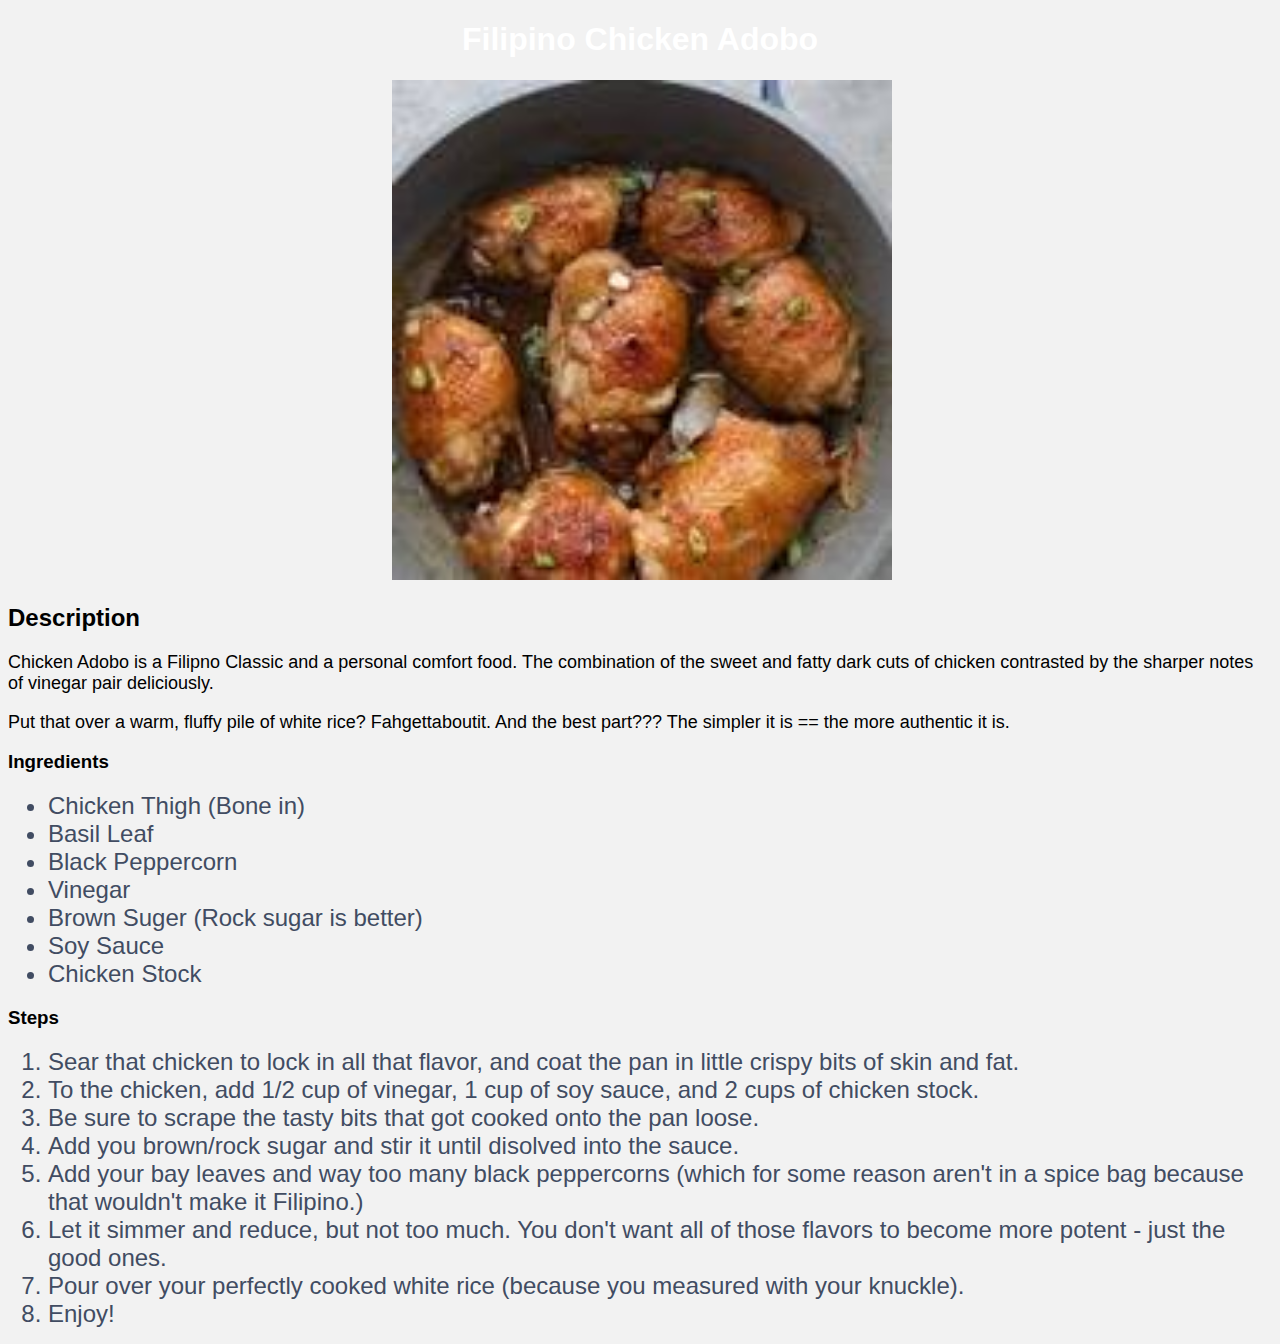
<file: recipes/adobo.html>
<!DOCTYPE html>
<html lang="en">
<head>
    <meta charset="UTF-8">
    <meta name="viewport" content="width=device-width, initial-scale=1.0">
    <link rel="stylesheet" href="../style.css">
    <title>Chicken Adobo</title>
</head>
<body>
  <div class="primary-header">
    <h1>Filipino Chicken Adobo</h1>
  </div>
  <div class="picture-div">
    <img src="images/chicken_adobo_image.jpg">
  </div>
  
  <h2>Description</h2>
  <p> Chicken Adobo is a Filipno Classic and a personal comfort food. The combination of the sweet and fatty dark cuts of chicken contrasted by the sharper notes of vinegar pair deliciously.</p>
  <p> Put that over a warm, fluffy pile of white rice? Fahgettaboutit. And the best part??? The simpler it is == the more authentic it is.</p>

  <h3>Ingredients</h3>
  <ul>
    <li>Chicken Thigh (Bone in)</li>
    <li>Basil Leaf</li>
    <li>Black Peppercorn</li>
    <li>Vinegar</li>
    <li>Brown Suger (Rock sugar is better)</li>
    <li>Soy Sauce</li>
    <li>Chicken Stock</li>
  </ul>
  <h3>Steps</h3>
  <ol>
    <li>Sear that chicken to lock in all that flavor, and coat the pan in little crispy bits of skin and fat.</li>
    <li>To the chicken, add 1/2 cup of vinegar, 1 cup of soy sauce, and 2 cups of chicken stock.</li>
    <li>Be sure to scrape the tasty bits that got cooked onto the pan loose.</li>
    <li>Add you brown/rock sugar and stir it until disolved into the sauce.</li>
    <li>Add your bay leaves and way too many black peppercorns (which for some reason aren't in a spice bag because that wouldn't make it Filipino.)</li>
    <li>Let it simmer and reduce, but not too much. You don't want all of those flavors to become more potent - just the good ones.</li>
    <li>Pour over your perfectly cooked white rice (because you measured with your knuckle).</li>
    <li>Enjoy!</li>
  </ol>
</body>
</html>
</file>
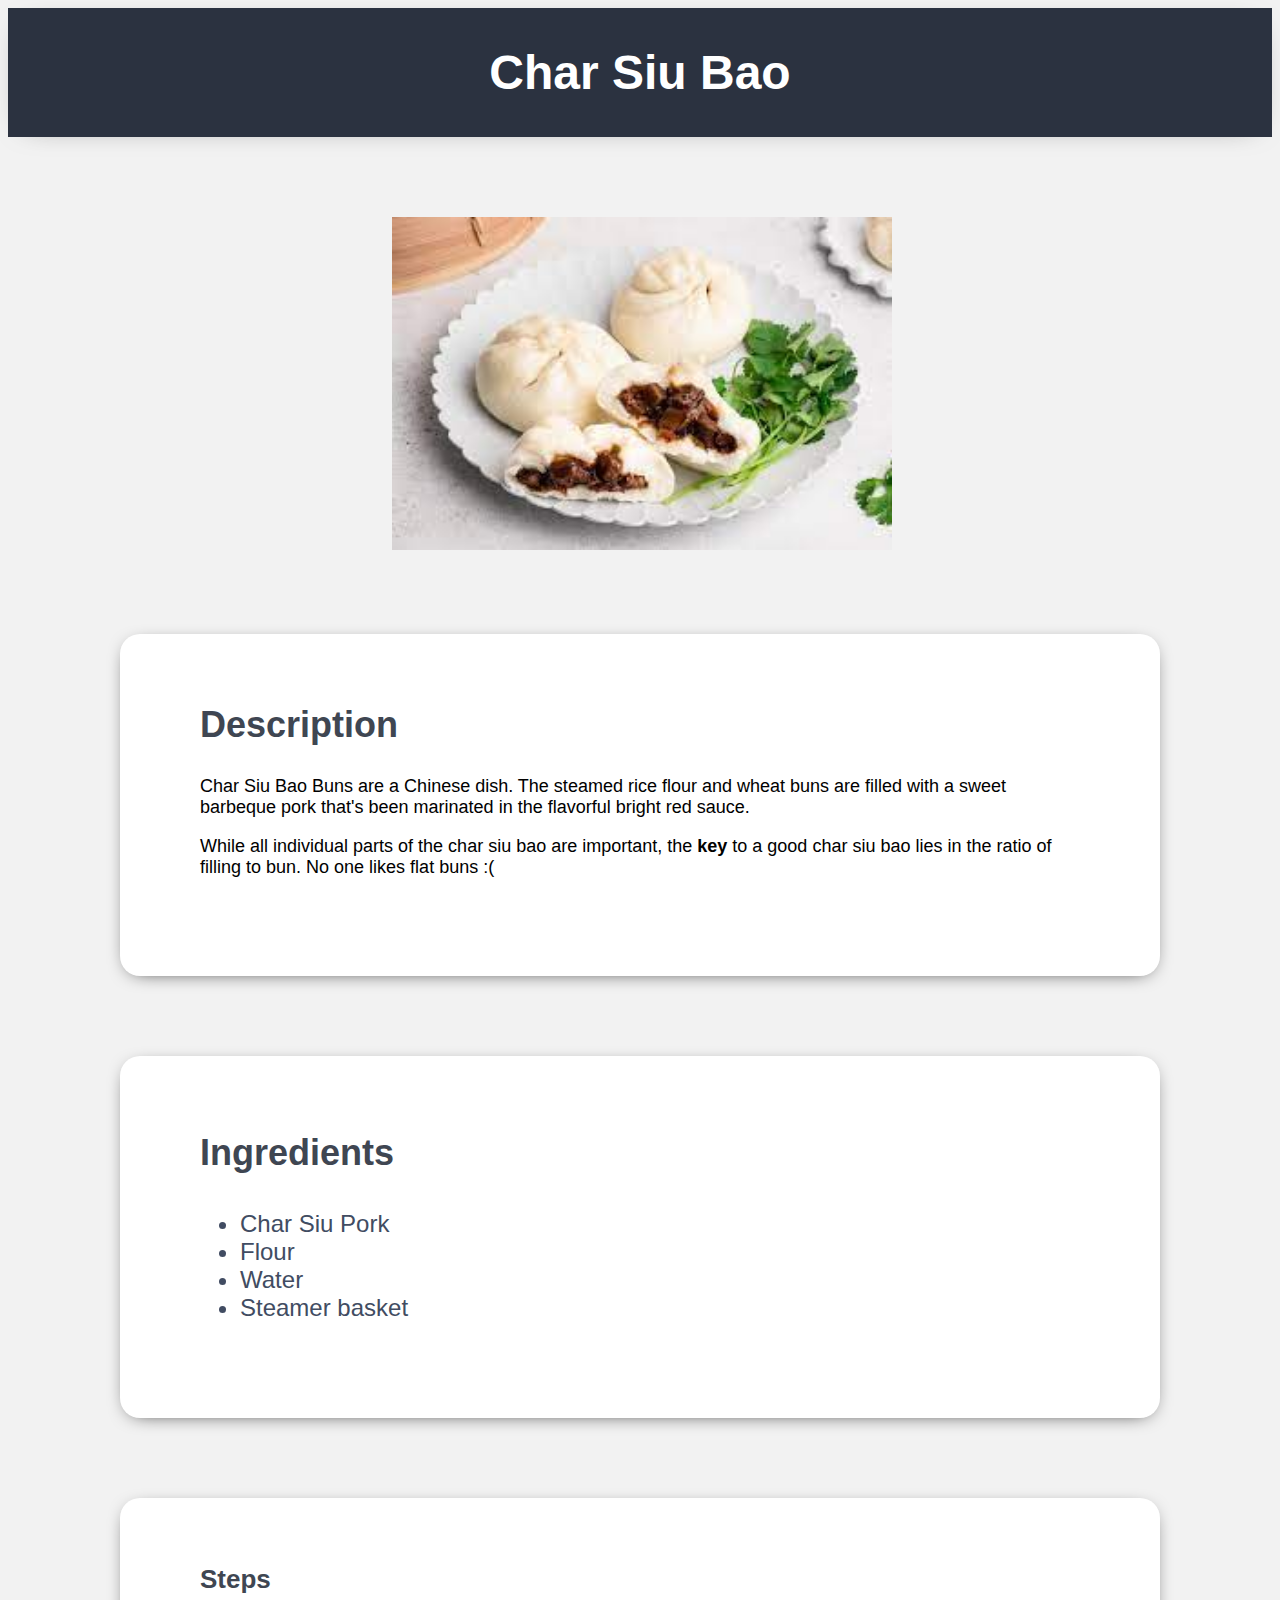
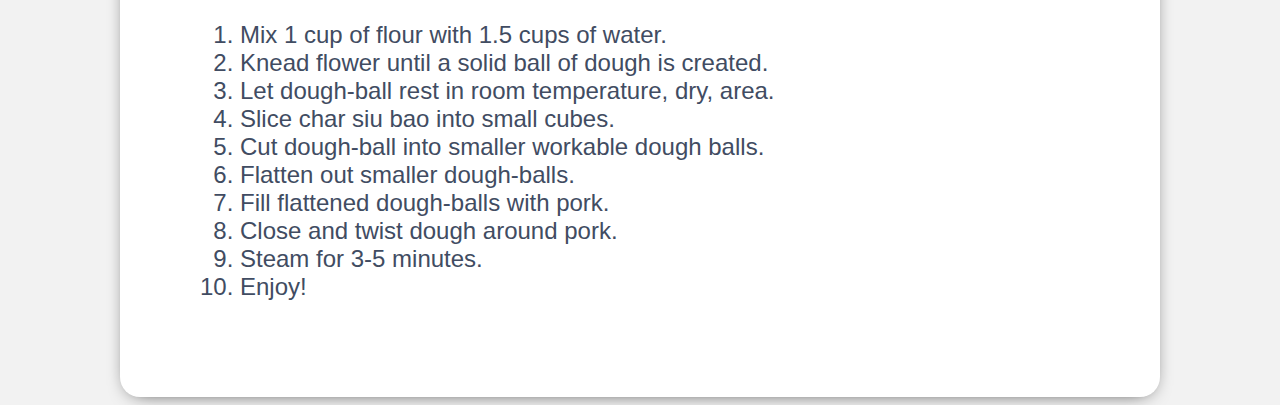
<file: recipes/csbao.html>
<!DOCTYPE html>
<html lang="en">
<head>
    <meta charset="UTF-8">
    <meta name="viewport" content="width=device-width, initial-scale=1.0">
    <link rel="stylesheet" href="../style.css">    
    <title>CSbao</title>
</head>
<body>
  <!-- why isn't the style applying? -->
  <div class="primary-nav">
    <h1>Char Siu Bao</h1>
  </div>
  <div class="picture-div">
    <img id="csbao-picture" src="images/csbao_image.jpg"> 
  </div>   
  <div class="description-content"> 
      <div>
        <h2 class="secondary-header">Description</h2>
        <p> Char Siu Bao Buns are a Chinese dish. The steamed rice flour and wheat buns are filled with a sweet barbeque pork that's been marinated in the flavorful bright red sauce.</p>
        <p> While all individual parts of the char siu bao are important, the <strong>key</strong> to a good char siu bao lies in the ratio of filling to bun. No one likes flat buns :(</p>
      </div>
    </div>
    <div class="ingredients-content">
      <h3 class="secondary-header">Ingredients</h3>
      <ul>
        <li>Char Siu Pork</li>
        <li>Flour</li>
        <li>Water</li>
        <li>Steamer basket</li>
      </ul>
    </div>
    <div class="steps-content">
      <h3 class="subheader">Steps</h3>
      <ol>
        <li>Mix 1 cup of flour with 1.5 cups of water.</li>
        <li>Knead flower until a solid ball of dough is created.</li>
        <li>Let dough-ball rest in room temperature, dry, area.</li>
        <li>Slice char siu bao into small cubes.</li>
        <li>Cut dough-ball into smaller workable dough balls.</li>
        <li>Flatten out smaller dough-balls.</li>
        <li>Fill flattened dough-balls with pork.</li>
        <li>Close and twist dough around pork.</li>
        <li>Steam for 3-5 minutes.</li>
        <li>Enjoy!</li>
      </ol>
    </div>
</body>
</html>
</file>
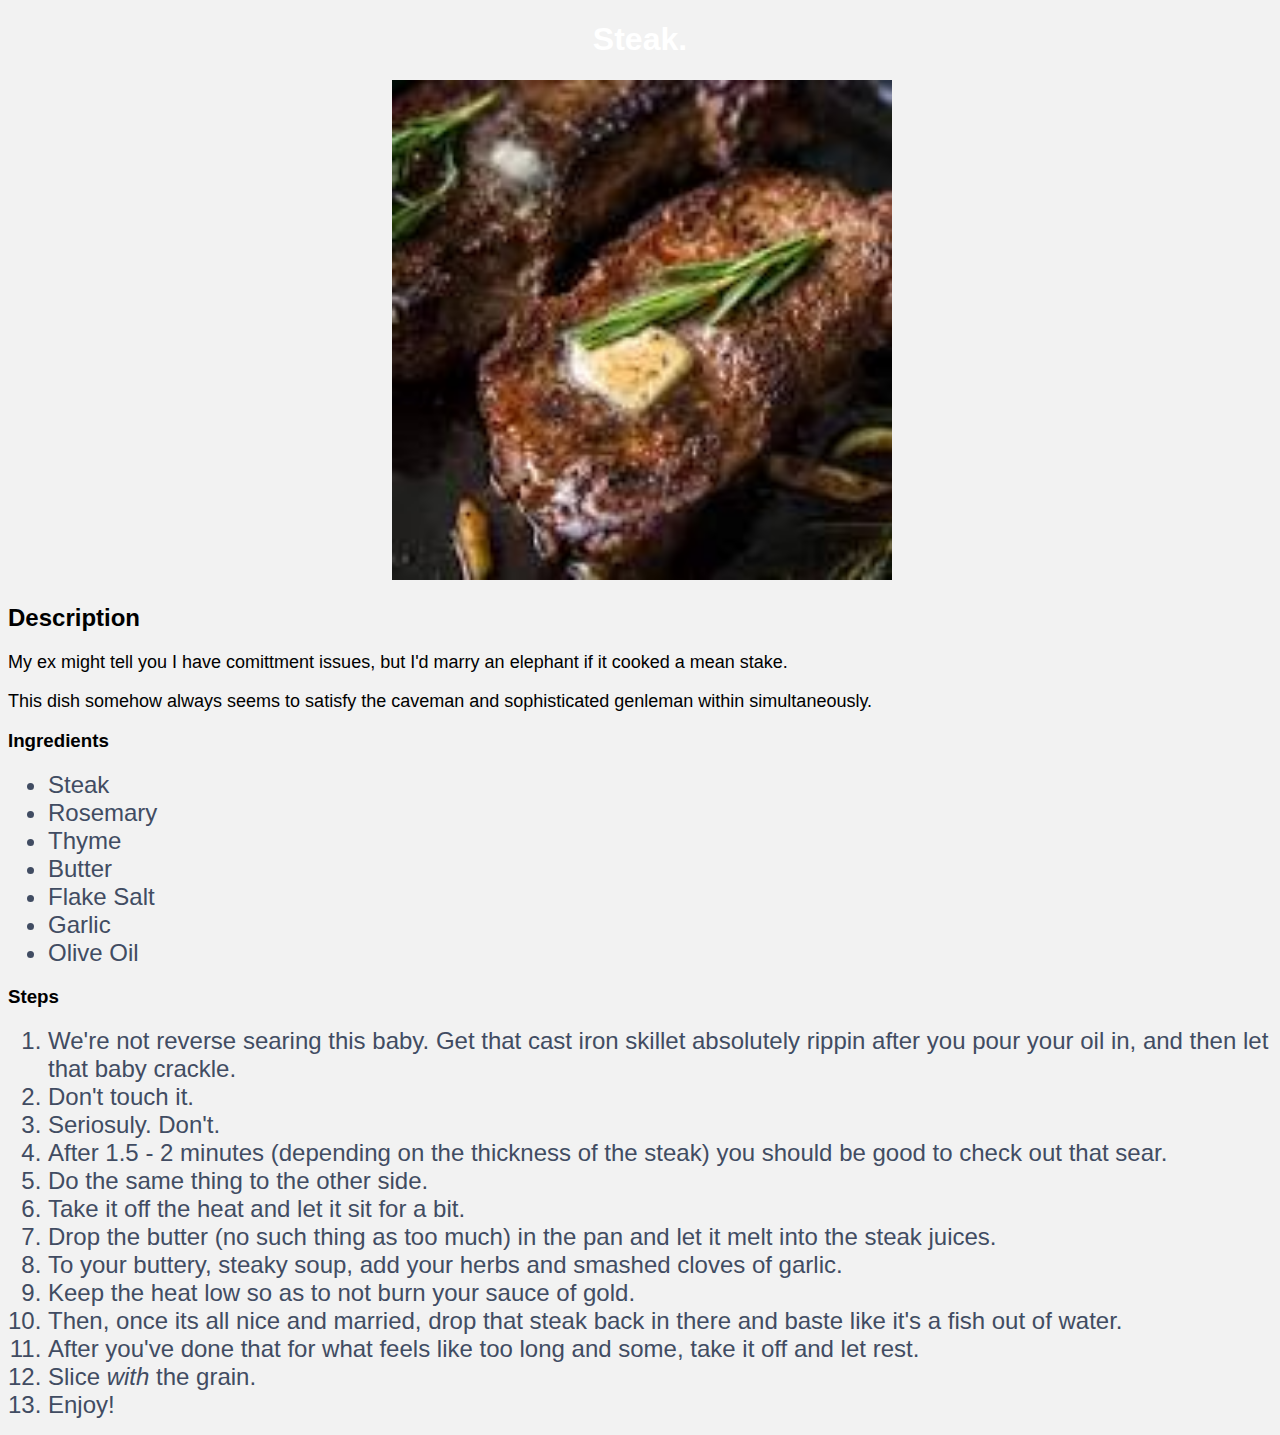
<file: recipes/steak.html>
<!DOCTYPE html>
<html lang="en">
<head>
    <meta charset="UTF-8">
    <meta name="viewport" content="width=device-width, initial-scale=1.0">
    <link rel="stylesheet" href="../style.css">
    <title>Steak</title>
</head>
<body>
  <div class="primary-header">
    <h1>Steak.</h1>
  </div>
  <div class="picture-div">
    <img src="images/steak_image.jpg"> 
  </div>
    <!-- Is this format off?? maybe src isn't the right one to use. -->
    <!-- See if it's just src="steak_image.jpg" -->
    
    <h2>Description</h2>
    <p> My ex might tell you I have comittment issues, but I'd marry an elephant if it cooked a mean stake.</p>
    <p> This dish somehow always seems to satisfy the caveman and sophisticated genleman within simultaneously.</p>
  
    <h3>Ingredients</h3>
    <ul>
      <li>Steak</li>
      <li>Rosemary</li>
      <li>Thyme</li>
      <li>Butter</li>
      <li>Flake Salt</li>
      <li>Garlic</li>
      <li>Olive Oil</li>
    </ul>
    <h3>Steps</h3>
    <ol>
      <li>We're not reverse searing this baby. Get that cast iron skillet absolutely rippin after you pour your oil in, and then let that baby crackle.</li>
      <li>Don't touch it.</li>
      <li>Seriosuly. Don't.</li>
      <li>After 1.5 - 2 minutes (depending on the thickness of the steak) you should be good to check out that sear.</li>
      <li>Do the same thing to the other side.</li>
      <li>Take it off the heat and let it sit for a bit.</li>
      <li>Drop the butter (no such thing as too much) in the pan and let it melt into the steak juices.</li>
      <li>To your buttery, steaky soup, add your herbs and smashed cloves of garlic.</li> 
      <li>Keep the heat low so as to not burn your sauce of gold.</li>
      <li>Then, once its all nice and married, drop that steak back in there and baste like it's a fish out of water.</li>
      <li>After you've done that for what feels like too long and some, take it off and let rest.</li>   
      <li>Slice <em>with</em> the grain.</li>
      <li>Enjoy!</li>
    </ol>
</body>
</html>
</file>
<file: style.css>
:root{
  font-family: 'Gill Sans', 'Gill Sans MT', Calibri, 'Trebuchet MS', sans-serif;
  background-color: hsl(0, 0%, 95%);
}

.primary-nav{
  margin-inline: auto;
  margin-bottom: 80px;
  padding: 5px;
  text-align: center;
  font-size: x-large;
  background-color: hsl(221, 20%, 21%);
  color: white;
  box-shadow: 0 4px 30px -20px hsl(0, 0%, 36%);
  /* can't get rid of weird white space on the far edges.... Because no browser CSS reset?? */
  /* border:20px solid hsl(221, 20%, 21%); */
}

.nav-list{
  display: flex;
  padding: 100px 0px 100px 10px; 
  margin: auto;
  list-style: none;
  justify-content: space-around;
  border: 0.1px  black;
  border-radius: 20px;
  max-width: 800px;
  box-shadow: 0 4px 20px -10px hsl(0, 0%, 79%);
}

li,
a{
  font: 2em sans-serif;
  font-size: 24px;
  color: hsl(220, 20%, 32%);
}

/* Links aren't fully centered. */

.primary-header{
  text-align: center;
  color: white;
}

.secondary-header{
  font-size: 36px;
  color: hsl(221, 20%, 21%);
  opacity: 90%;
}

.subheader {
  font-size: 26px;
  color: hsl(221, 20%, 21%);
  opacity: 90%;
}

p {
  font-size: large;
}

.description-content {
  margin: auto;
  margin-top: 80px;
  padding: 40px 80px 80px 80px;
  box-shadow: 0 4px 20px -10px;
  max-width: 55rem;
  border-radius: 20px;
  background-color: white;
}

.ingredients-content {
  margin: auto;
  margin-top: 80px;
  padding: 40px 80px 80px 80px;
  box-shadow: 0 4px 20px -10px;
  max-width: 55rem;
  border-radius: 20px;
  background-color: white;
}

.steps-content {
  margin: auto;
  margin-top: 80px;
  padding: 40px 80px 80px 80px;
  box-shadow: 0 4px 20px -10px;
  max-width: 55rem;
  border-radius: 20px;
  background-color: white;
}

.picture-div{
  flex: auto;
  justify-content: center;
  width: 800;
}

img{
  padding-left: 30lvw;
  width: 500px;
}
</file>
